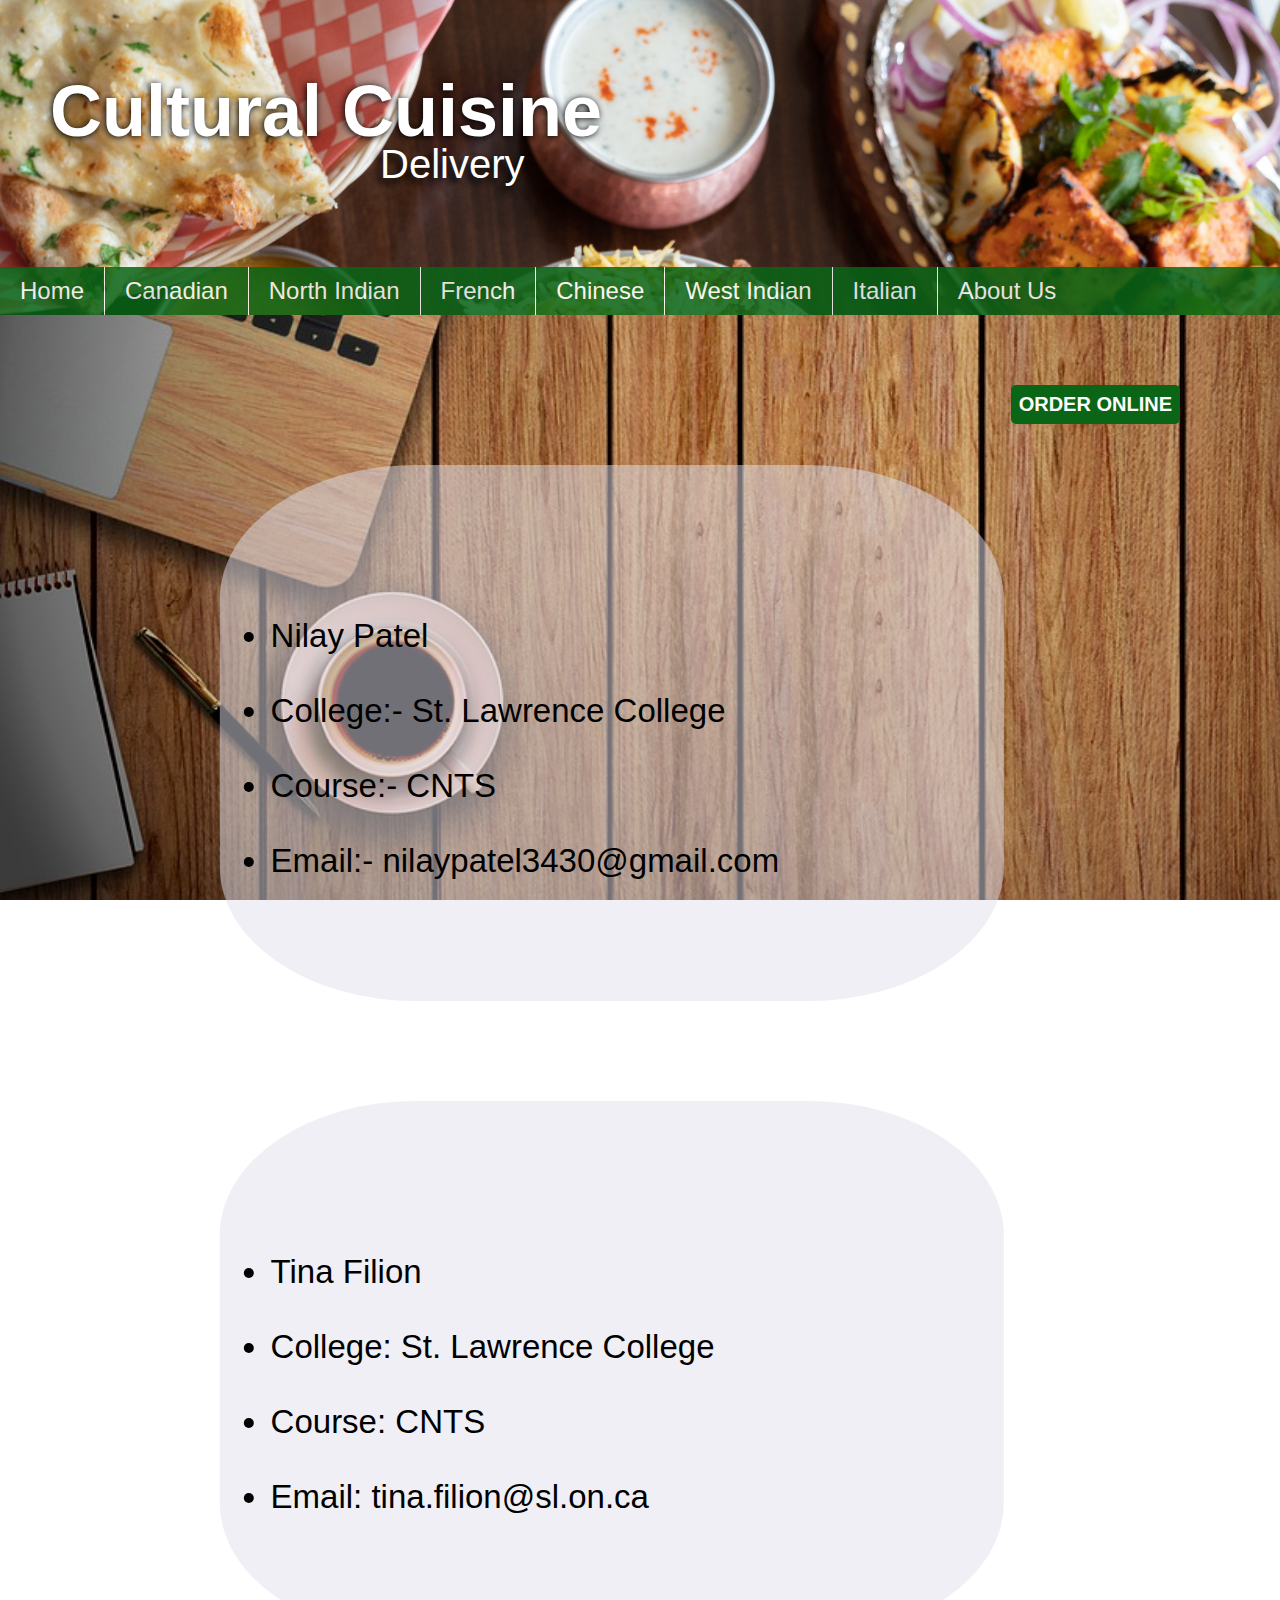
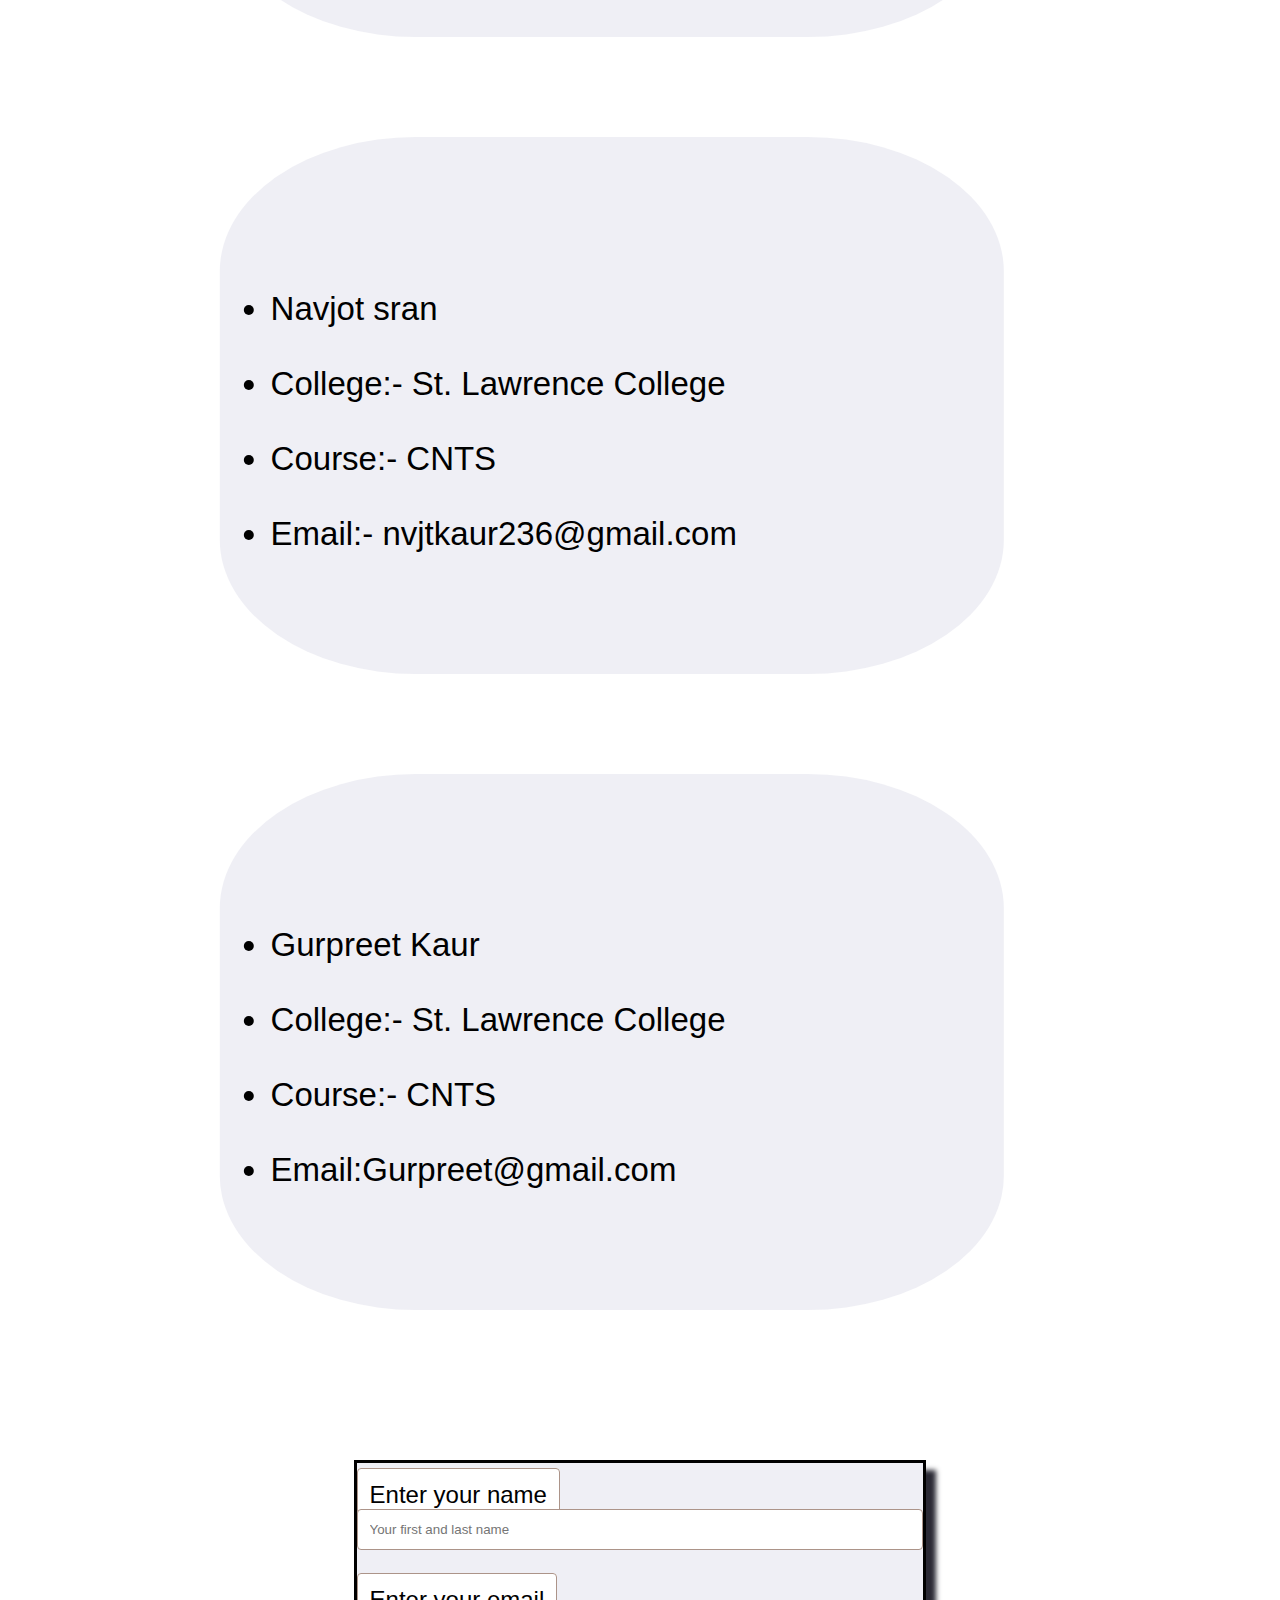
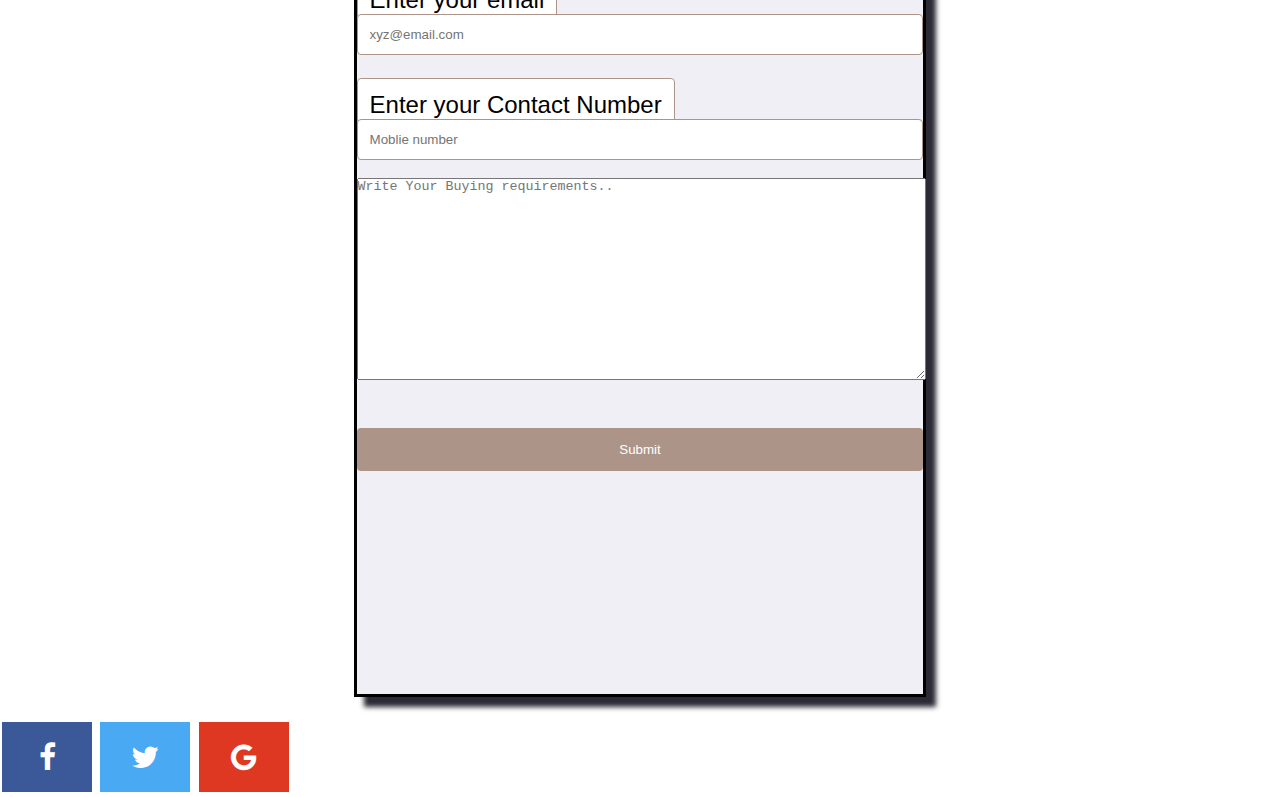
<file: aboutUs.html>
<!DOCtype html>
<html>
    <head>
        <title>About Us</title>
        <meta name="viewport" content="width=device-width, initial-scale=1">
<link rel="stylesheet" href="https://cdnjs.cloudflare.com/ajax/libs/font-awesome/4.7.0/css/font-awesome.min.css">
        <link href="stylenilay.css" type="text/css" rel="stylesheet"/>
        <script src="myscripts1.js"></script>
    </head>
    <body class="body"> 
                <div class = "titleImg">
                        <h1>Cultural Cuisine</h1>
                        <p class=restoTitle>Delivery</p>
                </div>
                <div id= "navBar">
                        <ul>
                        <li><a class = "active" href="index.html">Home</a></li>
			<li><a href="menu1.html">Canadian</a></li>
			<li><a href="menu2.html">North Indian</a></li>
			<li><a href="menu3.html">French</a></li>
			<li><a href="menu4.html">Chinese</a></li>
			<li><a href="menu5.html">West Indian</a></li>
			<li><a href="menu6.html">Italian</a></li>
			<li><a href="aboutUs.html">About Us</a></li>
                        </ul>
            </div>
            <div>
                <a id = "orderOnline" href = "aboutUs.html#orderForm">ORDER ONLINE</a>
        </div>
                   
       
<div class="n1"><p1>Nilay Patel</p1>
<p1>College:- St. Lawrence College</p1> 
<p1>Course:- CNTS</p1>
<p1>Email:- nilaypatel3430@gmail.com
</p1>
</div>
<div class="n2"> <p1>Tina Filion</p1>
        <p1>College: St. Lawrence College</p1> 
        <p1>Course: CNTS</p1>
        <p1>Email: tina.filion@sl.on.ca</p1>
</div>
<div class="n3"><p1>Navjot sran</p1>
        <p1>College:- St. Lawrence College</p1> 
        <p1>Course:- CNTS</p1>
        <p1>Email:- nvjtkaur236@gmail.com
</div>
<div class="n4"><p1>Gurpreet Kaur</p1>
        <p1>College:- St. Lawrence College</p1> 
        <p1>Course:- CNTS</p1>
        <p1>Email:Gurpreet@gmail.com
</div>

           <section class="section1">
           <form id="orderForm"> <!-- I need this "id" to create a link from order button, please do not delete.  Thank you, Tina :) -->
               
              
        <div class="div1">
                        <form action="https://formspree.io/nilaypatel3430@gmail.com"
                        method="POST" >
        <br />  
         <label class="label1"> Enter your name </label>   
         <input type="name" placeholder="Your first and last name" />
         <br />
         <br />
         <br />

         <label class="label2">Enter your email</label>
          <input type="email" placeholder="xyz@email.com" />
          <br />
          <br />
          <br />
          <label class="label3">Enter your Contact Number </label>
         <input type="phone" placeholder="Moblie number" />
         <br />
         <br />
         <label  class="label4"></label>
         <textarea class="subject"  placeholder="Write Your Buying requirements.." style="height:200px"></textarea>
         <br />
         <br />
         <br />
         <input type="submit" value="Submit" />
          </div>






        </form>
        </section>
        <button onclick="topFunction()" id="myBtn" title="Go to top">Back To Top</button>
        <div>
                <a href="https://www.facebook.com/" class="fa fa-facebook"></a>
                <a href="https://twitter.com/login?lang=en" class="fa fa-twitter"></a>
                <a href="https://www.google.ca/" class="fa fa-google"></a>
            </div>
</body>
</html>
</file>
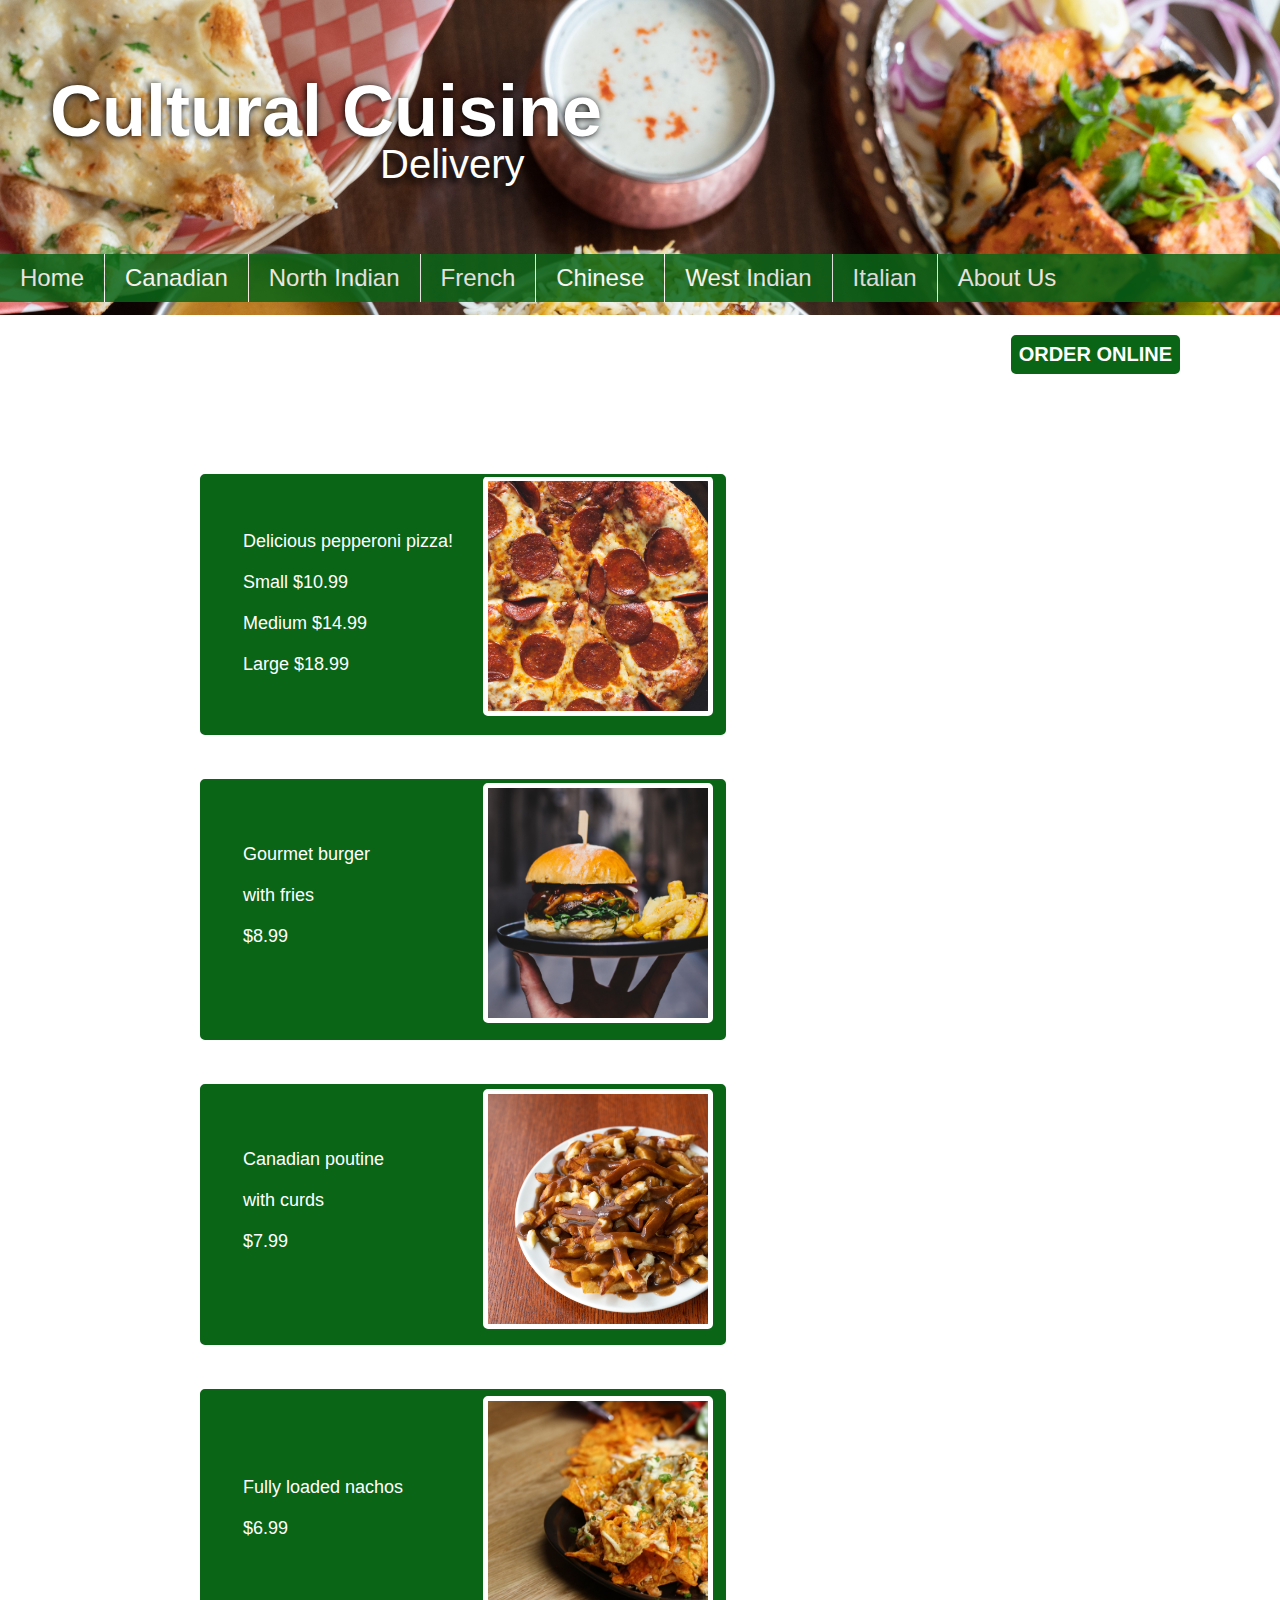
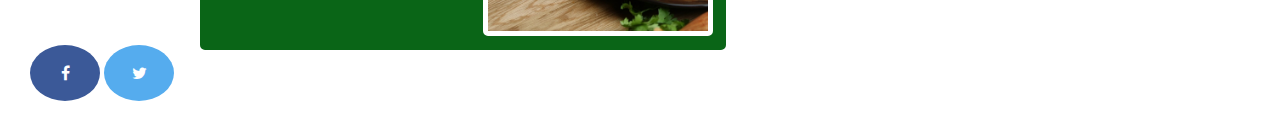
<file: menu1.html>
<!DOCtype html>
<html>
	<head>
		<title>Canadian Menu</title>
		<link rel = "stylesheet" href="stylestina.css">
		<script src="myscripts1.js"></script>
		<link rel="stylesheet" href="https://cdnjs.cloudflare.com/ajax/libs/font-awesome/4.7.0/css/font-awesome.min.css">	
	</head>
	
	<body id = "body">
	<section>
		<div class = "titleImg">
			<h1>Cultural Cuisine</h1>
			    <p class=restoTitle>Delivery</p>
			<div class = "navBar">
				<ul>
                    <li><a class = "active" href="index.html">Home</a></li>
					<li><a href="menu1.html">Canadian</a></li>
					<li><a href="menu2.html">North Indian</a></li>
					<li><a href="menu3.html">French</a></li>
					<li><a href="menu4.html">Chinese</a></li>
					<li><a href="menu5.html">West Indian</a></li>
					<li><a href="menu6.html">Italian</a></li>
					<li><a href="aboutUs.html">About Us</a></li>
				</ul>
			</div>
		</div>
		<div>
			<a id = "orderOnline" href = "aboutUs.html#orderForm">ORDER ONLINE</a>
		</div>
	</section>
		<section class="middle">
			<div  class="food1">
				<p id="descrPizza"> Delicious pepperoni pizza!</p>
				<p id="descrPizza"> Small $10.99</p>
				<p id="descrPizza"> Medium $14.99</p>
				<p id="descrPizza"> Large $18.99</p>
				<div class="pizza"></div>				
			</div>
			<div class="food2">
				<p id="descrBurger">Gourmet burger</p>
				<p id="descrBurger">with fries</p>
				<p id="descrBurger">$8.99</p>
			<div class="burger"></div>
			</div>
			<div class="food3">
				<p id="descrPoutine">Canadian poutine</p>
				<p id="descrPoutine">with curds</p>
				<p id="descrPoutine">$7.99</p>
			<div class="poutine"></div>
			</div>
			<div class="food4">
				<p id="descrNachos">Fully loaded nachos</p>
				<p id="descrNachos">$6.99</p>
			<div class="nachos"></div>
			</div>	
		</section>
	
	<button onclick="topFunction()" id="myBtn" title="Go to top">Back To Top</button>
	
	<footer>	
	<a href="https://www.facebook.com/pages/St-Lawrence-College-Cornwall/111455632212794" target="_blank" class="fa fa-facebook"></a>
	<a href="https://twitter.com/whatsinsideslc?lang=en" target="_blank" class="fa fa-twitter"></a>
	</footer>
	</body>

</html>
</file>
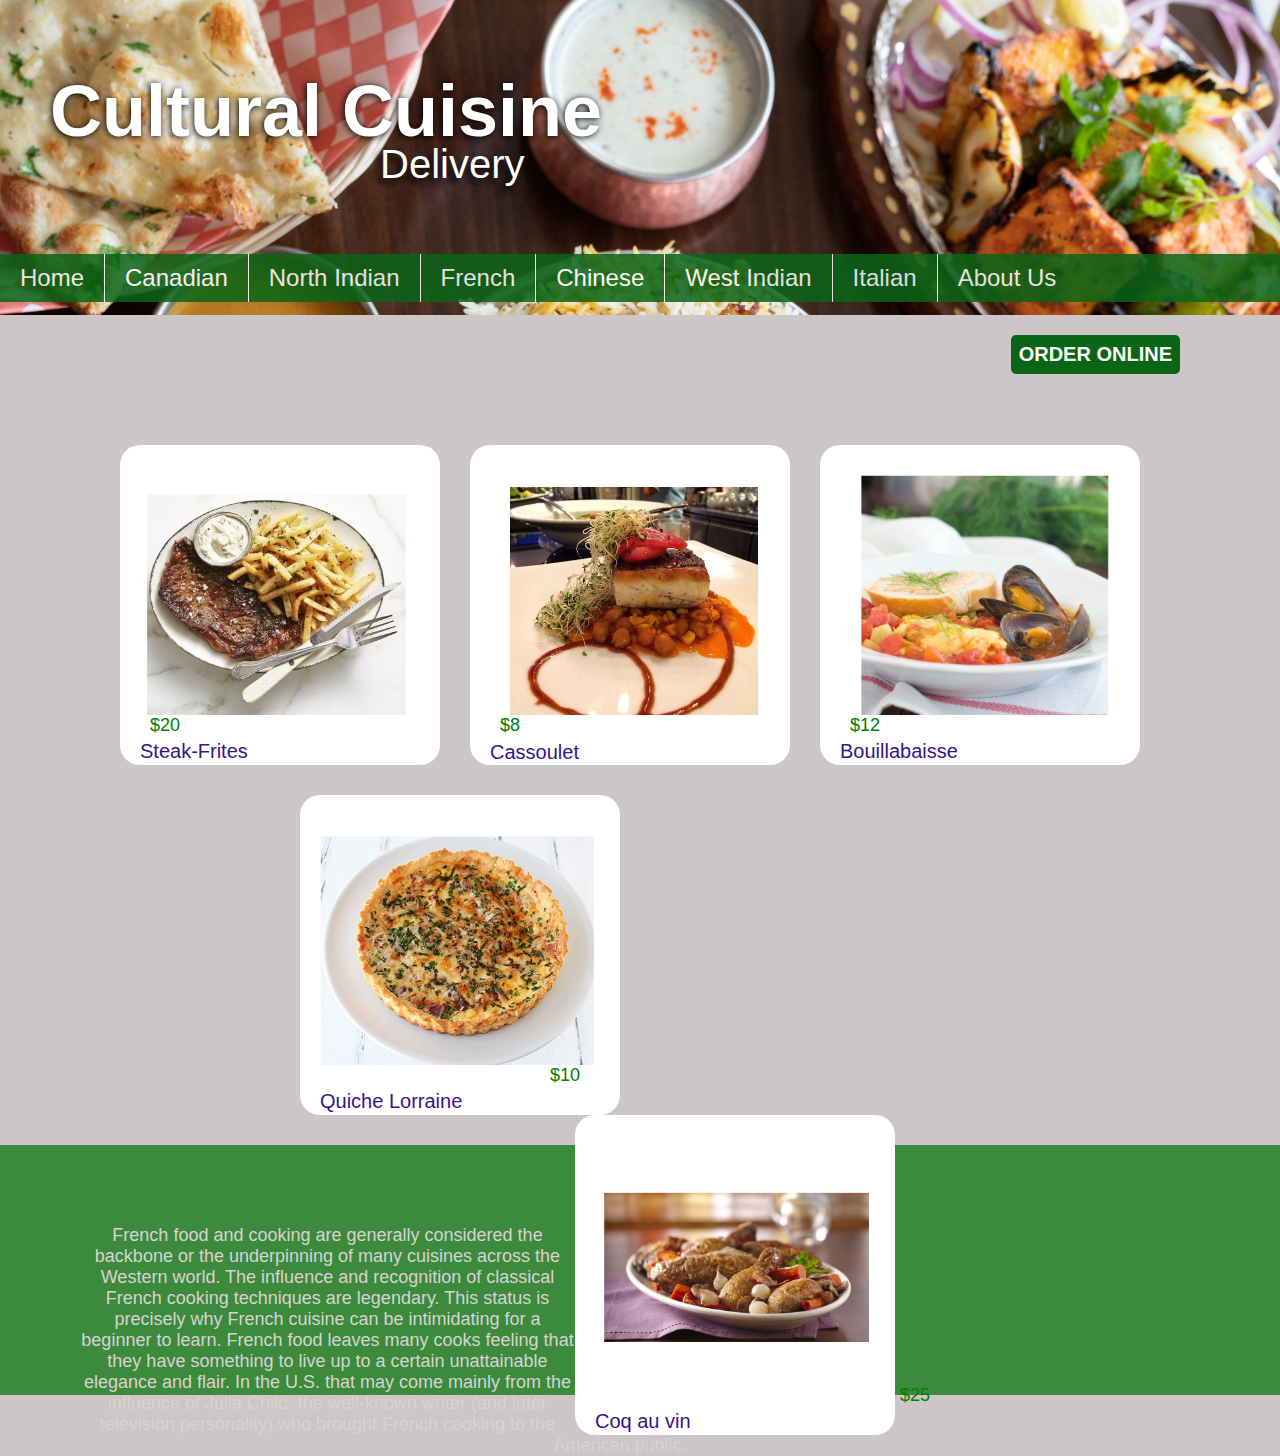
<file: menu3.html>
<!DOCtype html>
<html>
	<head>
		<title>French Menu</title>
		<link rel = "stylesheet" href="stylestina.css">
		<script src="myscripts1.js"></script>
	</head>
	
	<body>
		<div class = "titleImg">
			<h1>Cultural Cuisine</h1>
			    <p class=restoTitle>Delivery</p>
			<div class = "navBar">
				<ul>
                 <li><a class = "active" href="index.html">Home</a></li>
					<li><a href="menu1.html">Canadian</a></li>
					<li><a href="menu2.html">North Indian</a></li>
					<li><a href="menu3.html">French</a></li>
					<li><a href="menu4.html">Chinese</a></li>
					<li><a href="menu5.html">West Indian</a></li>
					<li><a href="menu6.html">Italian</a></li>
					<li><a href="aboutUs.html">About Us</a></li>
				</ul>
            </div>
		</div>
		<div>
            <a id = "orderOnline" href = "aboutUs.html#orderForm">ORDER ONLINE</a>
        </div>
		<section>
		<div class="bigbox">
			<div class="I1">
				<div class="p1"></div>
				<div class="btm">$20</div>
				<div class="n1">Steak-Frites</div>
			</div>
			<div class="I2">
					<div class="p2"></div>
				<div class="btm1">$8</div>
				<div class="n2">Cassoulet</div>
			</div>
			<div class="I3">
					<div class="p3"></div>
				<div class="btm2">$12</div>
				<div class="n3">Bouillabaisse</div>
			</div>
			</section>
			<div class="I4">
					<div class="p4"></div>
				<div class="btm3">$10</div>
				<div class="n4">Quiche Lorraine</div>
			</div>
			<div class="I5">
					<div class="p5"></div>
				<div class="btm4">$25</div>
				<div class="n5">Coq au vin</div>
			</div>
		</div>
		<button onclick="topFunction()" id="myBtn" title="Go to top">Back To Top</button>
		<div class="f3"><p class="page3">French food and cooking are generally considered the backbone
			 or the underpinning of many cuisines across the Western world. The influence 
			 and recognition of classical French cooking techniques are legendary. This status 
			 is precisely why French cuisine can be intimidating for a beginner to learn. 
             French food leaves many cooks feeling that they have something to live up to a certain
			 unattainable elegance and flair. In the U.S. that may come mainly from
			 the influence of Julia Child, the well-known writer (and later television personality)
			 who brought French cooking to the American public.</p></div>
	</body>

</html>
</file>
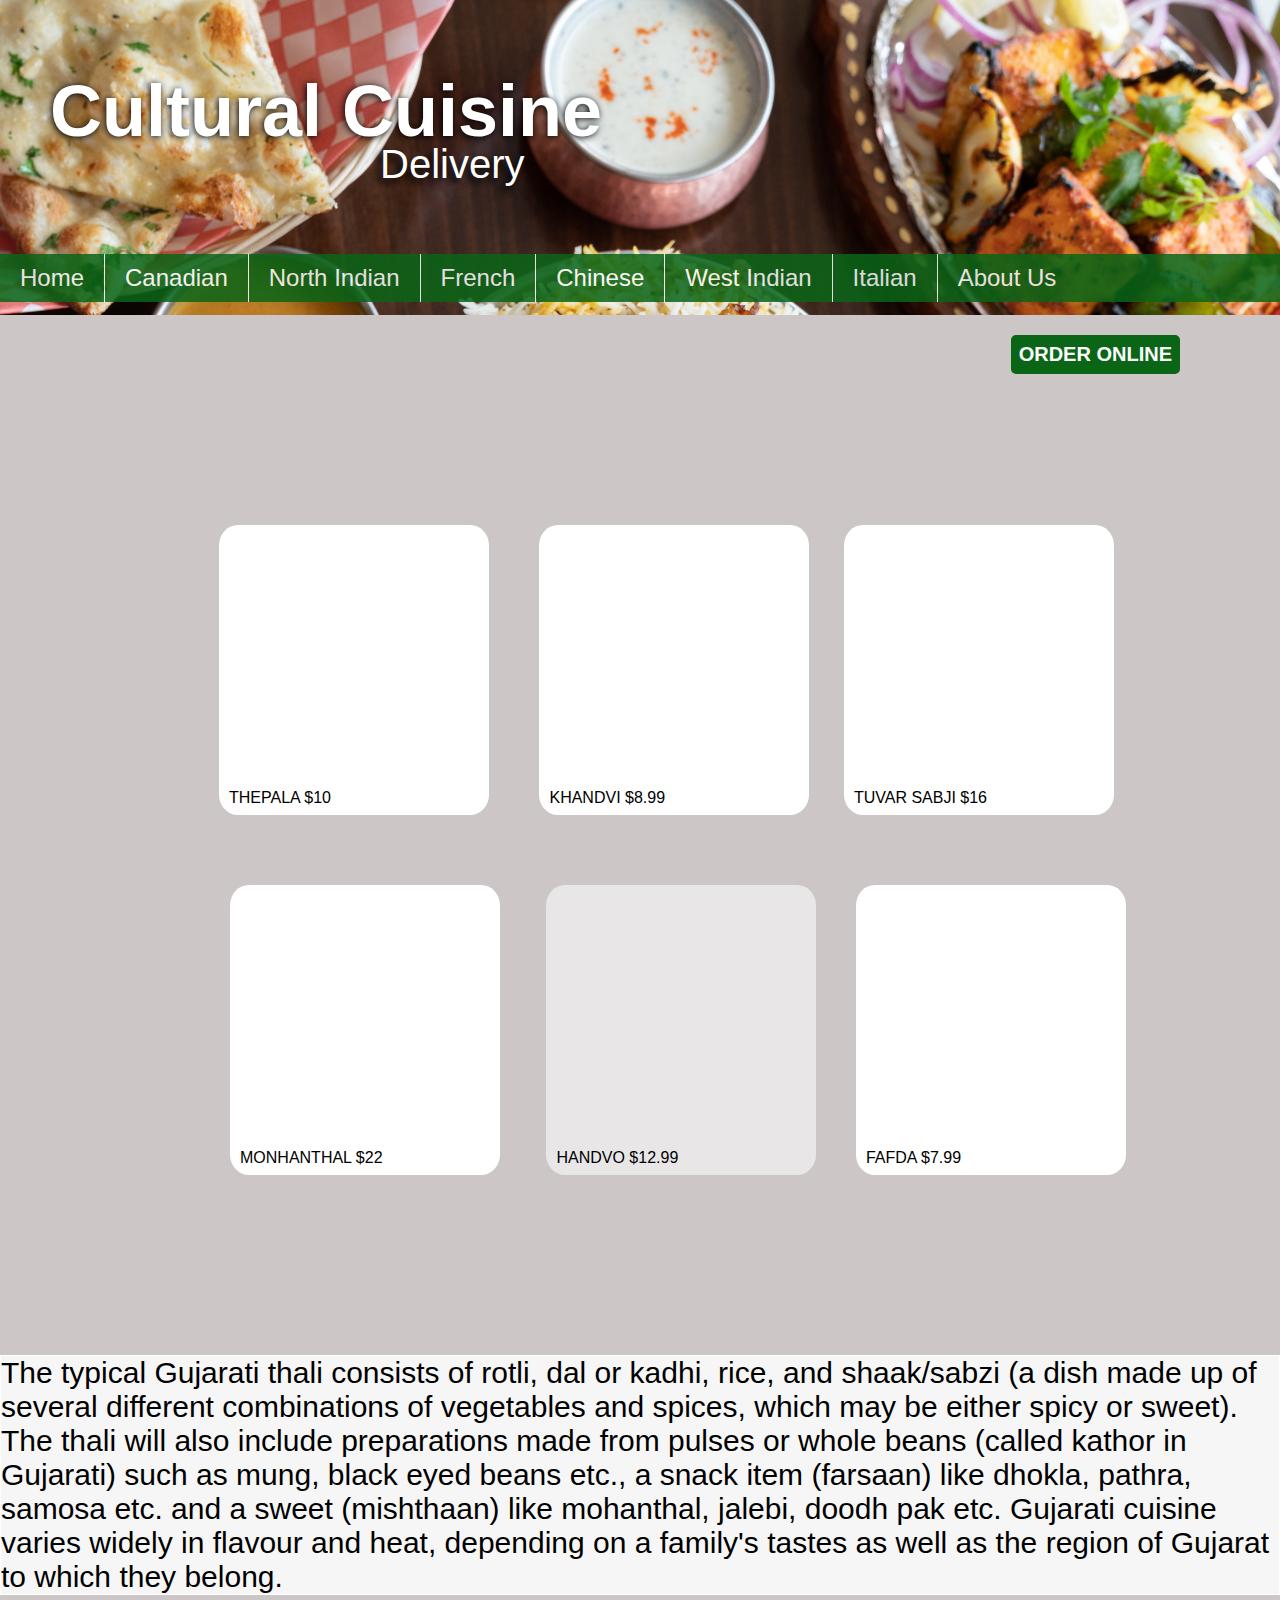
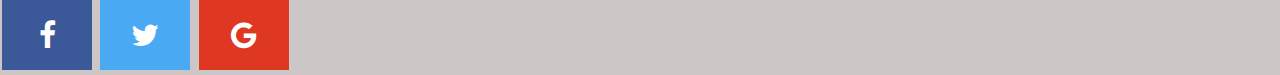
<file: menu5.html>
<!DOCtype html>
<html>
	<head>
		<title>West Indian Menu</title>
		<meta name="viewport" content="width=device-width, initial-scale=1">
		<script src="myscripts1.js"></script>
		<link rel="stylesheet" href="https://cdnjs.cloudflare.com/ajax/libs/font-awesome/4.7.0/css/font-awesome.min.css">
		<link rel = "stylesheet" href="stylesnilay1.css">
	</head>
	
	<body>
		<div class = "titleImg">
			<h1>Cultural Cuisine</h1>
			    <p class=restoTitle>Delivery</p>
			<div class = "navBar">
				<ul>
                   <li><a class = "active" href="index.html">Home</a></li>
					<li><a href="menu1.html">Canadian</a></li>
					<li><a href="menu2.html">North Indian</a></li>
					<li><a href="menu3.html">French</a></li>
					<li><a href="menu4.html">Chinese</a></li>
					<li><a href="menu5.html">West Indian</a></li>
					<li><a href="menu6.html">Italian</a></li>
					<li><a href="aboutUs.html">About Us</a></li>
				</ul>
            </div>
		</div>
		 <div class="patel">
		<div>
			<a id = "orderOnline" href = "aboutUs.html#orderForm">ORDER ONLINE</a>
		</div>
	</div>
	
	 <section class="section1">
		 <div  class="div1">
			<div class="img1"></div>
			<p>THEPALA $10</p>

		 </div>
		 <div class="div2">
			 
			<div class="img2"></div>
			<p>KHANDVI $8.99</p>
		 </div>
		 <div class="div3">
			 
			<div class="img3"></div>
			<p>TUVAR SABJI $16</p>

		 </div>
		 <div class="div4">

			<div class="img4"></div>
			<p>MONHANTHAL $22</p>

		 </div>
		 <div class="div5">
			<div class="img5"></div>
			<p>HANDVO $12.99</p>
		 </div>
		 <div class="div6">
			<div class="img6"></div>
			<p>FAFDA $7.99</p>
		 </div>


	 </section>
	 <button onclick="topFunction()" id="myBtn" title="Go to top">Back To Top</button>
	<div class="div8">
		<P1>The typical Gujarati thali consists of rotli, dal or kadhi, rice, and shaak/sabzi (a dish made up of several different combinations of vegetables and spices, which may be either spicy or sweet).
			 The thali will also include preparations made from pulses or whole beans (called kathor in Gujarati) such as mung, black eyed beans etc., a snack item (farsaan) like dhokla, pathra, samosa etc. and a sweet (mishthaan) like mohanthal, jalebi, doodh pak etc.
			  Gujarati cuisine varies widely in flavour and heat, depending on a family's tastes as well as the region of Gujarat to which they belong.</P1>
	</div>
	 <div class="div7">
				  
			<a href="https://www.facebook.com/" class="fa fa-facebook"></a>
			<a href="https://twitter.com/login?lang=en" class="fa fa-twitter"></a>
			<a href="https://www.google.ca/" class="fa fa-google"></a>
	 </div>
	
	
	
	
	
	
	
	
	
	
	
	
	
	
	
	</body>

</html>
</file>
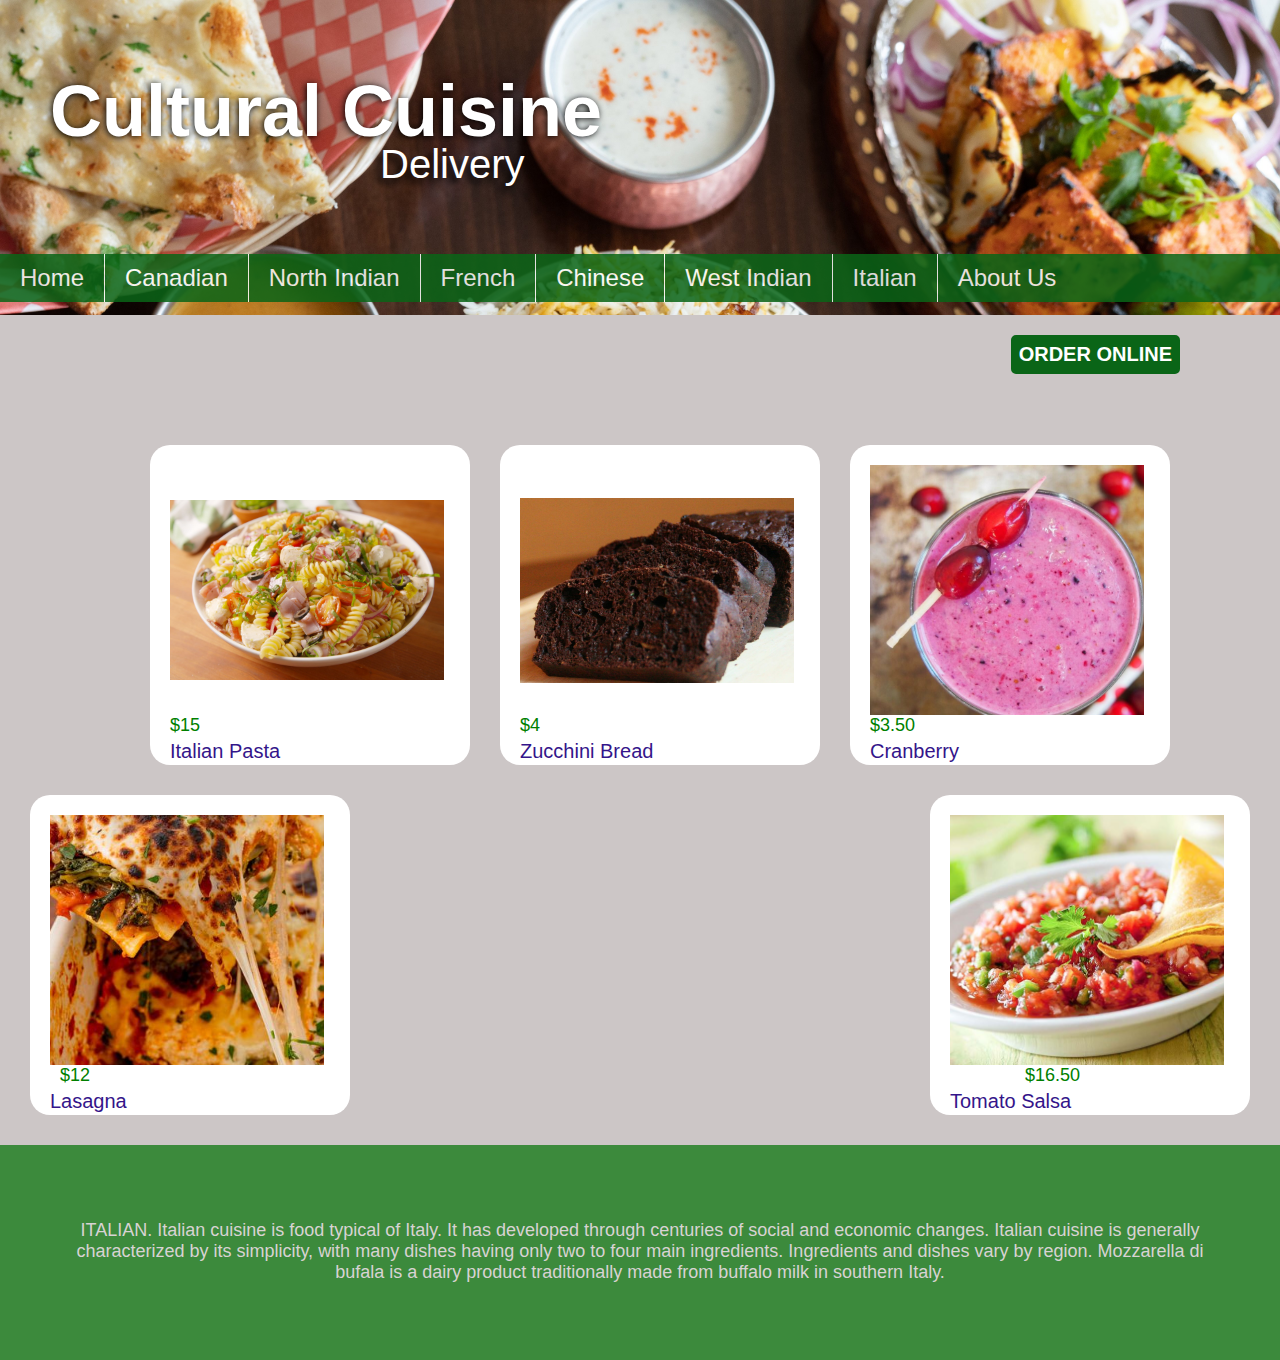
<file: menu6.html>
<!DOCTYPE html>
<html>
<head>
<title>Italian Menu</title>
<link rel = "stylesheet" href="stylesgurpreet1.css">
<script src="myscripts1.js"></script>
</head>

<body>
    <div class = "titleImg">  
        <h1>Cultural Cuisine</h1>
        <p class=restoTitle>Delivery</p>
    <div class = "navBar">
        <ul>
         <li><a class = "active" href="index.html">Home</a></li>
					<li><a href="menu1.html">Canadian</a></li>
					<li><a href="menu2.html">North Indian</a></li>
					<li><a href="menu3.html">French</a></li>
					<li><a href="menu4.html">Chinese</a></li>
					<li><a href="menu5.html">West Indian</a></li>
					<li><a href="menu6.html">Italian</a></li>
					<li><a href="aboutUs.html">About Us</a></li>
        </ul>
    </div>
    </div>
    <div>
        <a id = "orderOnline" href = "aboutUs.html#orderForm">ORDER ONLINE</a>
    </div>
    <section>
    <div class = "b">
        <div class = "b1">
            <div class = "photo1"></div>
            <div class = "italn1">$15</div>
            <div class = "food1"> Italian Pasta </div>
    </div>
    <div class = "b2">
        <div class = "photo2"></div>
        <div class = "italn2">$4</div>
        <div class = "food2"> Zucchini Bread</div>
    </div>
    <div class = "b3">
        <div class = "photo3"></div>
        <div class = "italn3">$3.50</div>
        <div class = "food3"> Cranberry </div>
    </div>
    </section>
    
    <div class = "b4">
        <div class = "photo4"></div>
        <div class = "italn4">$12</div>
        <div class = "food4"> Lasagna </div>
    </div>
    <div class = "b5">
        <div class = "photo5"></div>
        <div class = "italn5">$16.50</div>
        <div class = "food5"> Tomato Salsa</div>
    </div>
    </div>
    <button onclick="topFunction()" id="myBtn" title="Go to top">Back To Top</button>
    <div class = "f2">
        <div><p class = "g">ITALIAN. Italian cuisine is food typical of Italy.
            It has developed through centuries of social and economic changes.
            Italian cuisine is generally characterized by its simplicity, with
            many dishes having only two to four main ingredients. Ingredients
            and dishes vary by region. Mozzarella di bufala is a dairy product
            traditionally made from buffalo milk in southern Italy.

        </p>
        </div>
    </div>
    
    </body>
    </html>
</file>
<file: stylenilay.css>
*{
    margin: 0;
    padding: 0;
   }

/*h1{
   text-align: center; 
}*/
h4{
    text-align: center;
    margin: 40px  auto;
}
.body{
    background-image:url("aboutusback.jpg");
    background-size:cover;
    background-repeat: no-repeat;
    background-attachment: fixed;
    font-family: 'Trebuchet MS', 'Lucida Sans Unicode', 'Lucida Grande', 'Lucida Sans', Arial, sans-serif;
}

h1 {
    top: 70px;
    left: 50px;
    position: relative;
    color: white;
    font-size: 72px;
    text-shadow: -1px 1px 7px black;
}
.restoTitle {
    top: 60px;
    left: 380px;
    position: relative;
    color: white;
    font-size: 40px;
    margin-left: 0px;
    text-shadow: -5px 5px 7px black;
}
.titleImg{
    background-image: url("banner.jpg");
    background-size: cover;
    height: 315px;
    position: relative;
    color: white;
    /*background-size: 1000px;*/
}
#navBar{    
    height: 50px;
    position: relative;
    top: -48px;
    color: white;
    font: Trebuchet;
    /*font-size: 30px;*/    
}
ul {
    list-style-type: none;
    margin: 0;
    padding: 0;
    overflow: hidden;
    background-color: rgb(10,101,23);
    opacity: 0.85;
}
li {   
    display: inline;
    border-right: 1px solid white;
    margin: 0px;
    float: left;
    font-size: 24px;
    padding: 10px 20px;
}    
li:last-child {
    border-right: none;
}
li a{
    color:white;
    text-decoration: none;
}
li a:hover {
    color: green;
    text-align: center;
    background-color: white;
    padding: 0px;
    margin: 0;
    width: 100%;
    }
/*.divn {
    overflow: visible;
    background-color: rgb(10,101,23);
      
      width: 100%;
      opacity: 0.8;
      z-index: 2;
      height: 51px;
      bottom: 235px;
      
}
.divn a {
    float: left;
    color: white;
    text-align: center;
    padding: 15px 36px;
    font-size: 21px;
    margin-right: 0px;}
.divn  a:hover {
        background-color: #ddd;
        color: rgb(10,101,23);
      }*/

p1 {
    display: list-item;
    margin-top: 37px;
}  
.n1{
    position: relative;
    width: 682px;
    height: 421px;
    left: 47%;
    transform: translate(-50%);
    background-color: rgba(223, 224, 235, 0.5);
    display: inline-block;
    margin-top: 100px;
    margin-left: 10px;
    font-size: 33px;
    padding: 4% ;
    padding-bottom: 0%;
    padding-top: 9%;
    border-radius: 25%;

  }
  .n2{
    position: relative;
    width: 682px;
    height: 421px;
    left: 47%;
    transform: translate(-50%);
    background-color: rgba(223, 224, 235, 0.5);
    display: block;
    margin-top: 100px;
    margin-left: 10px;
    font-size: 33px;
    padding: 4% ;
    padding-bottom: 0%;
    padding-top: 9%;
    border-radius: 25%;

  }
  .n3{
    position: relative;
    width: 682px;
    height: 421px;
    left: 47%;
    transform: translate(-50%);
    background-color: rgba(223, 224, 235, 0.5);
    display: inline-block;
    margin-top: 100px;
    margin-left: 10px;
    font-size: 33px;
    padding: 4% ;
    padding-bottom: 0%;
    padding-top: 9%;
    border-radius: 25%;

  }
  .n4{
    position: relative;
    width: 682px;
    height: 421px;
    left: 47%;
    transform: translate(-50%);
    background-color: rgba(223, 224, 235, 0.5);
    display: inline-block;
    margin-top: 100px;
    margin-left: 10px;
    font-size: 33px;
    padding: 4% ;
    padding-bottom: 0%;
    padding-top: 9%;
    border-radius: 25%;

  }
 input[type=submit]:hover {
    background-color: white;
    color: #ac9489;
}
.section2{
    background-color: #c5c227fa;
}

.label1{



width: 100%; 
    padding: 12px;
    border: 1px solid #ac9489; 
    border-radius: 4px; 
    box-sizing: border-box; 
    margin: auto;
    background-color:white;
    font-size: 150%;
}   
.label2{



    width: 100%; 
        padding: 12px; 
        border: 1px solid #ac9489; 
        border-radius: 4px; 
        box-sizing: border-box; 
        margin: auto;
        background-color: white;
        font-size: 150%;
    }   
    .label3{



        width: 100%; 
            padding: 12px; 
            border: 1px solid #ac9489; 
            border-radius: 4px; 
            box-sizing: border-box; 
            margin: auto;
            background-color: white;
            font-size: 150%;
        }   
        .div1{
            
            height: 22cm;
            width: 15cm;
            border: 3px  solid black;
            margin: auto;
            background-color:  rgba(223, 224, 235, 0.5);
            box-shadow: 10px 10px 5px rgb(43, 42, 53);
            margin-top: 130px;
        }



.section1 {
    
        border-radius: 5px;
        
        padding: 20px;
}
input[type=name], select {
    width: 100%; 
    padding: 12px; 
    border: 1px solid #ac9489; 
    border-radius: 4px; 
    box-sizing: border-box;
     
    font-size: 20;
    margin: auto;
    
}
input[type=email], select {
    width: 100%; 
    padding: 12px; 
    border: 1px solid #ac9489; 
    border-radius: 4px; 
    box-sizing: border-box;
    
    font-size: 20;
    margin: auto;
    
    
}


.subject {
    height: 200px;
    width: 567px;
}

input[type=phone], select {
    width: 100%; 
    padding: 12px; 
    border: 1px solid #ac9489; 
    border-radius: 4px; 
    box-sizing: border-box; 
    
    font-size: 20;
    margin: auto;
    
}
input[type=submit] {
    width: 100%;
    background-color:#ac9489;
    color: white;
    padding: 14px 20px;
    margin: 8px 0;
    border: none;
    border-radius: 4px;
    cursor: pointer;
}
/*p{
    border: 1px solid;
    font-size: 20;
    margin-left: 180px;
    
}*/
.section2{
    border-radius: 5px;
    background-color: #c5c227fa;
}
.fa {
    padding: 20px;
    font-size: 30px;
    width: 50px;
    text-align: center;
    text-decoration: none;
    margin: 5px 2px;
}
.fa-facebook {
    background: #3B5998;
    color: white;
  }
  .fa:hover {
    opacity: 0.7;
  }
  .fa-twitter {
    background: rgb(73, 169, 243);
    color: white;
  }
  
  .fa-google {
    background: #df3822;
    color: white;
  }  
#orderOnline {
    font-size: 20px;
    float: right;
    margin: 20px 100px;
    color: white;
    background-color:rgb(10,101,23);
    border: 3px solid rgb(10,101,23);
    padding: 5px;
    text-decoration: none;
    font-weight: bold;
    border-radius: 5px;    
    }

#orderOnline:hover {
    background-color:white;
    color:rgb(10,101,23);
 }
 #myBtn {
    display: none; 
    position: fixed; 
    bottom: 40px; 
    right: 60px; /* Place the button 30px from the right */
    z-index: 99; /* Make sure it does not overlap */
    border: none; 
    outline: none; 
    background-color: black; 
    color: white; 
    cursor: pointer; 
    padding: 15px; 
    border-radius: 10px; 
    font-size: 18px; 
  }
  
  #myBtn:hover {
    background-color: #555; /* Add a dark-grey background on hover */
  }
</file>
<file: stylestina.css>
*{
    margin: 0;
    padding: 0;
   }
body{
    font-family: 'Trebuchet MS', 'Lucida Sans Unicode', 'Lucida Grande', 'Lucida Sans', Arial, sans-serif;
    background-color: rgb(204, 198, 198);
  }
#body{
    background-color: white;
    
}
h1 {
    top: 70px;
    left: 50px;
    position: relative;
    color: white;
    font-size: 72px;
    text-shadow: -1px 1px 7px black;
}
.restoTitle {
    top: 60px;
    left: 380px;
    position: relative;
    color: white;
    font-size: 40px;
    margin-left: 0px;
    text-shadow: -5px 5px 7px black;
}
.titleImg{
    background-image: url("banner.jpg");
    background-size: cover;
    height: 315px;
    position: relative;
    color: white;
    }
.navBar{    
    height: 50px;
    position: relative;
    top: 127px;
    color: white;
    /*font-size: 30px;*/    
}
ul {
    list-style-type: none;
    margin: 0;
    padding: 0;
    overflow: hidden;
    background-color: rgb(10,101,23);
    opacity: 0.85;
}
li {   
    display: inline;
    border-right: 1px solid white;
    margin: 0px;
    float: left;
    font-size: 24px;
    padding: 10px 20px;
}    
li:last-child {
    border-right: none;
}
li a{
    color:white;
    text-decoration: none;
}
li a:hover {
    color: green;
    text-align: center;
    background-color: white;
    padding: 0px;
    margin: 0;
    width: 100%;
    }
#orderOnline {
    font-size: 20px;
    float: right;
    margin: 20px 100px;
    color: white;
    background-color:rgb(10,101,23);
    border: 3px solid rgb(10,101,23);
    padding: 5px;
    text-decoration: none;
    font-weight: bold;
    border-radius: 5px;    
    }

#orderOnline:hover {
    background-color:white;
    color:rgb(10,101,23);
 }


 .middle {
    height: 1300px;
    width: 100%;

}
.food1, .food2, .food3, .food4 {
    height: 215px;
    width: 500px;
    display: inline-block;
    margin: 20px 200px;
    padding: 20px 10px;
    color: white;
    border: 3px solid rgb(10,101,23); 
    background-color: rgb(10,101,23);
    text-align: right;   
    overflow: hidden;
    clear: right; 
    border-radius: 5px;
    }
.food1 {
    margin-top: 80px;    
}
/*.pizza::after{
    content: "";
    clear: both;
    display: table;
}*/
::-webkit-scrollbar{
    display:none;
}
.pizza{ 
    background-image: url("peppizza.jpg");
    position: relative;
    bottom: 195px;
    
 }
.burger {
    background-image: url("burgerandfries.jpg");
    position: relative;
    bottom: 152px;
    
}
.poutine {
    background-image: url("poutine.jpg");
    position: relative;
    bottom: 151px;
    
    
}
.nachos {
    background-image: url("nachos.jpg");
    position: relative;
    bottom: 108px;
    
}
.pizza, .burger, .poutine, .nachos {
    background-size: cover;
    height: 230px;
    width: 220px; 
    display: inline-block; 
    float: right;
    margin-top: 10px;
    border: 5px solid white;
    border-radius: 5px;
    
 }
 #descrPizza {
    font-size: 18px;
    text-align: left;
    margin-top: 20px;
    position: relative;
    top: 14px;
    left: 30px;
}
#descrBurger{
    font-size: 18px;
    text-align: left;
    margin-top: 20px;
    position: relative;
    top: 22px;
    left: 30px;

} 
#descrPoutine{
    font-size: 18px;
    text-align: left;
    margin-top: 20px;
    position: relative;
    top: 22px;
    left: 30px;
}
#descrNachos {
    font-size: 18px;
    text-align: left;
    margin-top: 20px;
    position: relative;
    top: 45px;
    left: 30px;
}
.welcometxt{
    margin-left: 30px;
    margin-top: 140px;   
}
#pv1{
    color: rgb(10,101,23);
    font-size: 26px;    
}
.video{    
    margin-left: 510px;
    margin-top: -160px;
    
 }
.fa {
    padding: 20px;
    font-size: 30px;
    width: 50px;
    text-align: center;
    text-decoration: none;
  }
  .fa:hover {
    opacity: 0.7;
  }
  .fa-facebook {
    background: #3B5998;
    color: white;
  }
  .fa-twitter {
    background: #55ACEE;
    color: white;
  }
  .fa {
    padding: 20px;
    font-size: 30px;
    width: 30px;
    text-align: center;
    text-decoration: none;
    border-radius: 50%;
  }
.text-container {
    margin-left: 575px;
}
table {
    
    width: 30%;
    margin-top: 40px;
    margin-left: 450px;
}
th {   
    padding: 5px;
}
table, th, td {
    /*border-collapse: collapse; */
    background-color: rgb(10,101,23);
    color: white;
    border-bottom: 3px solid white;
  }
td {    
    font-size: 16px;
    text-align: center;
    font-weight: bold;    
}
footer {
    padding: 30px;
}
#myBtn {
    display: none; 
    position: fixed; 
    bottom: 40px; 
    right: 60px; /* Place the button 30px from the right */
    z-index: 99; /* Make sure it does not overlap */
    border: none; 
    outline: none; 
    background-color: black; 
    color: white; 
    cursor: pointer; 
    padding: 15px; 
    border-radius: 10px; 
    font-size: 18px; 
  }
  
  #myBtn:hover {
    background-color: #555; /* Add a dark-grey background on hover */
  }
/*-------------------------------------------------------------------------------------------------------------------------------*/
.box
{
    width:auto;
    height:350px;
    margin-top: 80px;
    padding-top:50px;
    padding-left: 120px;
    padding-right: 30px;

}

.box1
{
    width:300px;
    height:300px;
    background-color:white;
    float:left;
    padding-top:20px;
    padding-left: 20px;
    border-radius: 20px;
    
    
}

.box2
{
    width:300px;
    height:300px;
    background-color: white; 
    float:left;
    margin-left: 30px;
    padding-top:20px;
    padding-left: 20px;
    border-radius: 20px;
   

   
    
}

.box3
{
    width:300px;
    height:300px;
    background-color: white;
    float:left;
    margin-left:30px;
    padding-top:20px;
    padding-left: 20px;
    border-radius: 20px;
   
}

.box4
{
    width:300px;
    height:300px;
    background-color: white;
    float:left;
    margin-left:300px;
    padding-top:20px;
    padding-left: 20px;
    border-radius: 20px;
   
}

.box5
{
    width:300px;
    height:300px;
    background-color: white;
    float:right;
    margin-right:385px;
    padding-top:20px;
    padding-left: 20px;
    border-radius: 20px;
}

.btmright, .btmright1, .btmright2, .btmright3, .btmright4
{
    position: absolute;
    color:green;
    font-size: 18px;
    margin-top: 25px;
}

.btmright
{
    left: 375px;
   
}

.btmright1
{
    left: 725px;
    
}
.btmright2
{
    left:1085px;
}
.btmright3
{
    left:550px;
}
.btmright4
{
    left:900px;
}

.name1, .name2, .name3, .name4, .name5{
    position: absolute;
    color:rgb(52, 21, 138);
    font-size: 20px;
    margin-top: 25px;
}


.name2{
    left:500px;
    margin-top:26px;
    font-size:20px;
    color:rgb(52, 21, 138);
}


.div1
{
    width:274px;
    height:250px;
    background-image: url('paneer.jpg');
    background-size: 320px;
}

.div2
{
    width:274px;
    height:250px;
    background-image: url(https://www.culturalindia.net/iliimages/Punjabi-Food-1.jpg);
    background-size: 380px;
}

.div3
{
    width:274px;
    height:250px;
    background-size: 380px;
    background-image: url(https://i.ndtvimg.com/i/2015-01/saag_625x350_51420779118.jpg);
  

}
.div4
{   width:274px;
    height:250px;
    background-image: url(https://encrypted-tbn0.gstatic.com/images?q=tbn:ANd9GcQeY4Q6WBKk_-RtpzD8E_IOg671yWQYHZ_iBdRhXT4DvD90fIjJ);
    background-size: 380px;
    flex:none;
}

.div5
{
    width:274px;
    height:250px;
    background-image: url("lassi.jpg");
    background-size: 280px;
}

.footer, .f3
{
    height:90px;
    width:auto;
    margin-top: 350px;
    background-color: rgb(60, 138, 60);
    padding: 80px;
    padding-right: 120px;
    
}

.p, .page3
{
    text-align: center;
    color:rgb(216, 211, 211);
    font-size: 18px;
    bottom: 600px;
}


.bigbox
{
    width:auto;
    height:350px;
    margin-top: 80px;
    
    padding-top:50px;
    padding-left: 120px;
    padding-right: 30px;

}

.I1, .I2, .I3, .I4, .I5
{
    width:300px;
    height:300px;
    background-color:white;
    float:left;
    padding-top:20px;
    padding-left: 20px;
    border-radius: 20px;
    
}
.I2
{
    margin-left: 30px;
}
.I3
{
    margin-left:30px;
}
.I4
{
    margin-left:300px;
}
.I5
{
    float:right;
    margin-right:385px;
}
.btm, .btm1, .btm2, .btm3, .btm4
{
    position: absolute;
    color:green;
    font-size: 18px;
}

.btm
{
    left: 150px;
   
}

.btm1
{
    left:500px;
    
}
.btm2
{
    left:850px;
}
.btm3
{
    left:550px;
}
.btm4
{
    left: 900px;
}
.n1, n2, .n3, .n4, .n5{
    position: absolute;
    color:rgb(52, 21, 138);
    font-size: 20px;
    margin-top: 25px;   
}


.n2{
    left:320px;
    margin-top:26px;
    font-size:20px;
    color:rgb(52, 21, 138);
}

.p1
{
    width:274px;
    height:250px;
    background-image: url('steak.jpg');
    background-size: 320px;
}

.p2
{
    width:274px;
    height:250px;
    background-image: url("chick.jpg");
    background-size: 380px;
}

.p3
{
    width:274px;
    height:250px;
    background-size: 380px;
    background-image: url("square.jpg");
  

}
.p4
{   width:274px;
    height:250px;
    background-image: url("quiche.jpg");
    background-size: 380px;
    flex:none;
}

.p5
{
    width:274px;
    height:250px;
    background-image: url("coq.jpg");
    background-size: 280px;
    background-repeat:no-repeat;
}









@media only screen and (min-width: 350px) and (max-width: 767px){
    .navbar {
        ul.navbar li.right, 
        ul.navbar li {float: none;}
        /*display: block;
        width: 100%;*/
    }
    /*#box2 { 
        display: block;
        width: 100%;
    }*/
    }
    
@media only screen and (min-width: 768px) and (max-width: 1199px){
    .navbar {
        ul.navBar li.right, 
        ul.navBar li {float: none;}
        /*display: block;
        width: 100%;
        font-size: 16px;
        background-color: white;*/
    }
    /*#box2 {
        display: block;
        width: 100%;
        font-size: 16px;
        background-color: white;
    }*/
</file>
<file: stylesnilay1.css>
*{
    margin: 0;
    padding: 0;
   }
body{
    font-family: 'Trebuchet MS', 'Lucida Sans Unicode', 'Lucida Grande', 'Lucida Sans', Arial, sans-serif;
    background-color: rgb(204, 198, 198);
  }
#body{
    background-color: white;
    
}
h1 {
    top: 70px;
    left: 50px;
    position: relative;
    color: white;
    font-size: 72px;
    text-shadow: -1px 1px 7px black;
}
.restoTitle {
    top: 60px;
    left: 380px;
    position: relative;
    color: white;
    font-size: 40px;
    text-shadow: -5px 5px 7px black;
}
.titleImg{
    background-image: url("banner.jpg");
    background-size: cover;
    height: 315px;
    position: relative;
    color: white;
    }
.navBar{    
    height: 50px;
    position: relative;
    top: 127px;
    color: white;
    /*font-size: 30px;*/    
}
ul {
    list-style-type: none;
    margin: 0;
    padding: 0;
    overflow: hidden;
    background-color: rgb(10,101,23);
    opacity: 0.85;
}
li {   
    display: inline;
    border-right: 1px solid white;
    margin: 0px;
    float: left;
    font-size: 24px;
    padding: 10px 20px;
}    
li:last-child {
    border-right: none;
}
li a{
    color:white;
    text-decoration: none;
}
li a:hover {
    color: green;
    text-align: center;
    background-color: white;
    padding: 0px;
    margin: 0;
    width: 100%;
    }

.section1{
    
    height: 900px;
    width: 100%;
    
}

.div1 {
    background-color: white;
    height: 270px;
    width: 250px;
    margin-left: 219px;
    display: inline-block;
    padding: 10px;
    border-radius: 7%;


}
.img1 {
    background-image: url("http://beautyhealth.tips/wp-content/uploads/2016/02/Gujarati-recipes-660x463.jpg");
    background-size: cover;

    height: 250px;
    width: 240px; 
    
    display: inline-block;
}
.div2 {
    background-color: white;
    height: 270px;
    width: 250px;
    display: inline-block;
    margin-left: 46px;
    margin-top: 70px;
    padding: 10px;
    border-radius: 7%;

}
.img2 {
    background-image: url("https://www.14gaam.com/Image/khandvi.jpg");
    height: 250px;
    width: 240px; 
    display: inline-block;
    background-size: cover;
    
}
.div3 {
    background-color: white;
    height: 270px;
    width: 250px;
    display: inline-block;
    margin-left: 30px;
    padding: 10px;
    border-radius: 7%;

}
.img3 {
    background-image: url("https://img.werecipes.com/wp/wp-content/uploads/2014/09/tuvar-sabji-recipe-gujarati-tuver-na-thotha.jpg");
    background-size: cover;
    height: 250px;
    width: 240px; 
    display: inline-block;
    
}
.div4 {
    background-color: white;
    height: 270px;
    width: 250px;
    display: inline-block;
    margin-left: 230px;
    margin-top: 70px;
    padding: 10px;
    border-radius: 7%;

    

}
.img4 {
    background-image: url("http://www.indobase.com/recipes/rec-images/mohanthaal.jpg");
    background-size: cover;
    height: 250px;
    width: 240px; 
    display: inline-block;
}
.div5 {
    background-color: rgba(249, 249, 250, 0.623);
    
    height: 270px;
    width: 250px;
    display: inline-block;
    margin-left: 42px;
    padding: 10px;
    border-radius: 7%;

    
}
.img5 {
    background-image: url("http://cdn3.foodviva.com/static-content/food-images/gujarati-recipes/handvo/handvo.jpg");
    background-size: cover;
    height: 250px;
    width: 240px; 
    display: inline-block;
    z-index: -1;
}
.div6 {
    background-color: white;
    height: 270px;
    width: 250px;
    display: inline-block;
    margin-left: 35px;
    padding: 10px;
    border-radius: 7%;

}
.img6 {
    background-image: url("https://www.vegrecipesofindia.com/wp-content/uploads/2017/12/gujarati-fafda.jpg");
    background-size: cover;
    height: 250px;
    width: 240px; 
    display: inline-block;
}
.div8 {
    border: 1px solid white;
    background-color: rgba(255, 255, 255, 0.842);
}
P1 {
    font-size: 30px;
}

.fa {
    padding: 20px;
    font-size: 30px;
    width: 50px;
    text-align: center;
    text-decoration: none;
    margin: 5px 2px;
}
.fa-facebook {
    background: #3B5998;
    color: white;
  }
  .fa:hover {
    opacity: 0.7;
  }
  .fa-twitter {
    background: rgb(73, 169, 243);
    color: white;
  }
  
  .fa-google {
    background: #df3822;
    color: white;
  }  
#orderOnline {
    font-size: 20px;
    float: right;
    margin: 20px 100px;
    color: white;
    background-color:rgb(10,101,23);
    border: 3px solid rgb(10,101,23);
    padding: 5px;
    text-decoration: none;
    font-weight: bold;
    border-radius: 5px;    
    }

#orderOnline:hover {
    background-color:white;
    color:rgb(10,101,23);
 }
.patel{
    
    background-color: rgb(204, 198, 198);
    height: 140px;
    width: 100%;
    

}
#myBtn {
    display: none; 
    position: fixed; 
    bottom: 40px; 
    right: 60px; /* Place the button 30px from the right */
    z-index: 99; /* Make sure it does not overlap */
    border: none; 
    outline: none; 
    background-color: black; 
    color: white; 
    cursor: pointer; 
    padding: 15px; 
    border-radius: 10px; 
    font-size: 18px; 
  }
  
  #myBtn:hover {
    background-color: #555; /* Add a dark-grey background on hover */
  }
</file>
<file: stylesgurpreet1.css>
*{
    margin: 0;
    padding: 0;
}
body{
    font-family: 'Trebuchet MS', 'Lucida Sans Unicode', 'Lucida Grande', 'Lucida Sans', Arial, sans-serif;
    background-color: rgb(204, 198, 198);

}
h1 {
    top: 70px;
    left: 50px;
    position: relative;
    color: white;
    font-size: 72px;
    text-shadow: -1px 1px 7px black;
}
.restoTitle {
    top: 60px;
    left: 380px;
    position: relative;
    color: white;
    font-size: 40px;
    text-shadow: -5px 5px 7px black;
}
.titleImg{
    background-image: url("banner.jpg");
    background-size: cover;
    height: 315px;
    position: relative;
    color: white;
    
}
.navBar{    
    height: 50px;
    position: relative;
    top: 127px;
    color: white;
    /*font-size: 30px;*/    
}
ul {
    list-style-type: none;
    margin: 0;
    padding: 0;
    overflow: hidden;
    background-color: rgb(10,101,23);
    opacity: 0.85;
}
li {   
    display: inline;
    border-right: 1px solid white;
    margin: 0px;
    float: left;
    font-size: 24px;
    padding: 10px 20px;
}    
li:last-child {
    border-right: none;
}
li a{
    color:white;
    text-decoration: none;
}
li a:hover {
    color: green;
    text-align: center;
    background-color: white;
    padding: 0px;
    margin: 0;
    width: 100%;
}

.b
{
     width:auto;
     height:350px;
     margin-top: 80px;
     padding-top:50px;
     padding-left: 120px;
     padding-right: 30px;
     
}
.b1
{
    width:300px;
    height:300px;
    background-color:white;
    float:left;
    padding-top:20px;
    padding-left: 20px;
    border-radius: 20px;
    margin-left: 30px;
}  

.b2
{
    width:300px;
    height:300px;
    background-color: white; 
    float:left;
    margin-left: 30px;
    padding-top:20px;
    padding-left: 20px;
    border-radius: 20px;
}

.b3
{
    width:300px;
    height:300px;
    background-color: white;
    float:left;
    margin-left:30px;
    padding-top:20px;
    padding-left: 20px;
    border-radius: 20px;
}

.b4
{
    width:300px;
    height:300px;
    background-color: white;
    float:left;
    margin-left:30px;
    padding-top:20px;
    padding-left: 20px;
    border-radius: 20px;
}

.b5
{
    width:300px;
    height:300px;
    background-color: white;
    float:right;
    margin-right:30px;
    padding-top:20px;
    padding-left: 20px;
    border-radius: 20px;
    
}

.food1, food2, food3, food4, food5
{
    position: absolute;
    color:rgb(52, 21, 138);
    font-size: 20px;
    margin-top: 25px;
}

.food2
{
   position: absolute;
   color:rgb(52, 21, 138);
   font-size: 20px;
   margin-top: 25px;
}

.food3
{
    position: absolute;
    color:rgb(52, 21, 138);
    font-size: 20px;
    margin-top: 25px;
}

.food4
{
    position: absolute;
    color:rgb(52, 21, 138);
    font-size: 20px;
    margin-top: 25px;
}

.food5
{
    position: absolute;
    color:rgb(52, 21, 138);
    font-size: 20px;
    margin-top: 25px;
}

.italn1, .italn2, .italn3, .italn4, .italn5
{
    position: absolute;
    color:green;
    font-size: 18px;
}

.italn1
{
    left: 170px;
   
}

.italn2
{
    left:520px;
    
}
.italn3
{
    left:870px;
}
.italn4
{
    left:60px;
}
.italn5
{
    left:1025px;
}

.photo1
{
    width:274px;
    height:250px;
    background-image: url("Italian Pasta.jpg");
    background-size: 320px;
    background-position: center;
    background-repeat: no-repeat;

}

.photo2
{
    width:274px;
    height:250px;
    background-image: url("Zucchini Bread.jpg");
    background-size: 380px;
    background-repeat: no-repeat;
    background-position: center;
}

.photo3
{
    width:274px;
    height:250px;
    background-size: 380px;
    background-image: url("Cranberry.jpg");
  
}

.photo4
{
    width:274px;
    height:250px;
    background-image: url("Lasagna.jpg");
    background-size: 380px;
    flex:none;
    background-position: center;
}

.photo5
{
    width:274px;
    height:250px;
    background-image: url("Tomato Salsa.jpg");
    background-size: 380px;
    flex:none;
    background-position: center;
}

.f2
{
    height:20px;
    width:auto;
    margin-top: 350px;
    background-color: rgb(60, 138, 60);
    padding: 75px;
    padding-bottom: 120px;
    
}

.g
{
    text-align: center;
    color:rgb(216, 211, 211);
    font-size: 18px;
   }
#orderOnline {
    font-size: 20px;
    float: right;
    margin: 20px 100px;
    color: white;
    background-color:rgb(10,101,23);
    border: 3px solid rgb(10,101,23);
    padding: 5px;
    text-decoration: none;
    font-weight: bold;
    border-radius: 5px;    
    }

#orderOnline:hover {
    background-color:white;
    color:rgb(10,101,23);
 }
 #myBtn {
    display: none; 
    position: fixed; 
    bottom: 40px; 
    right: 60px; /* Place the button 30px from the right */
    z-index: 99; /* Make sure it does not overlap */
    border: none; 
    outline: none; 
    background-color: black; 
    color: white; 
    cursor: pointer; 
    padding: 15px; 
    border-radius: 10px; 
    font-size: 18px; 
  }
  
  #myBtn:hover {
    background-color: #555; /* Add a dark-grey background on hover */
  }
</file>
